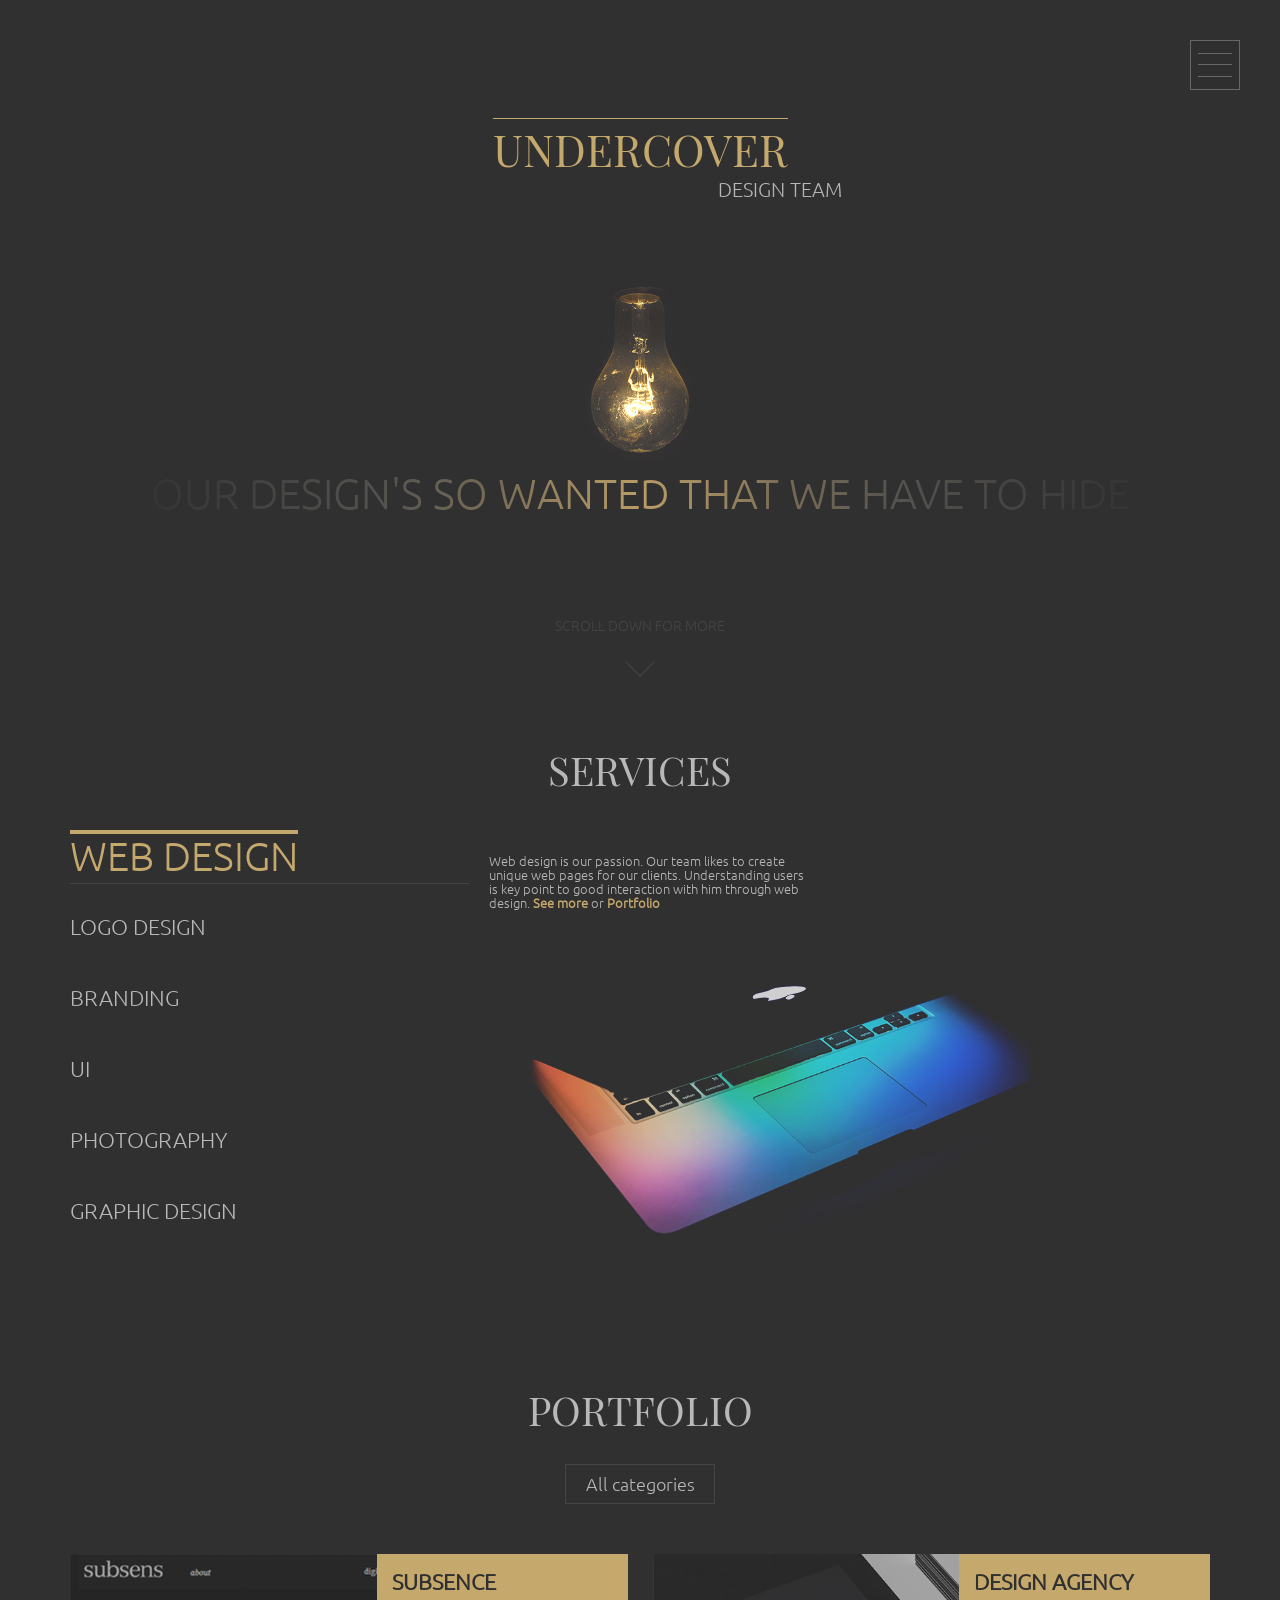
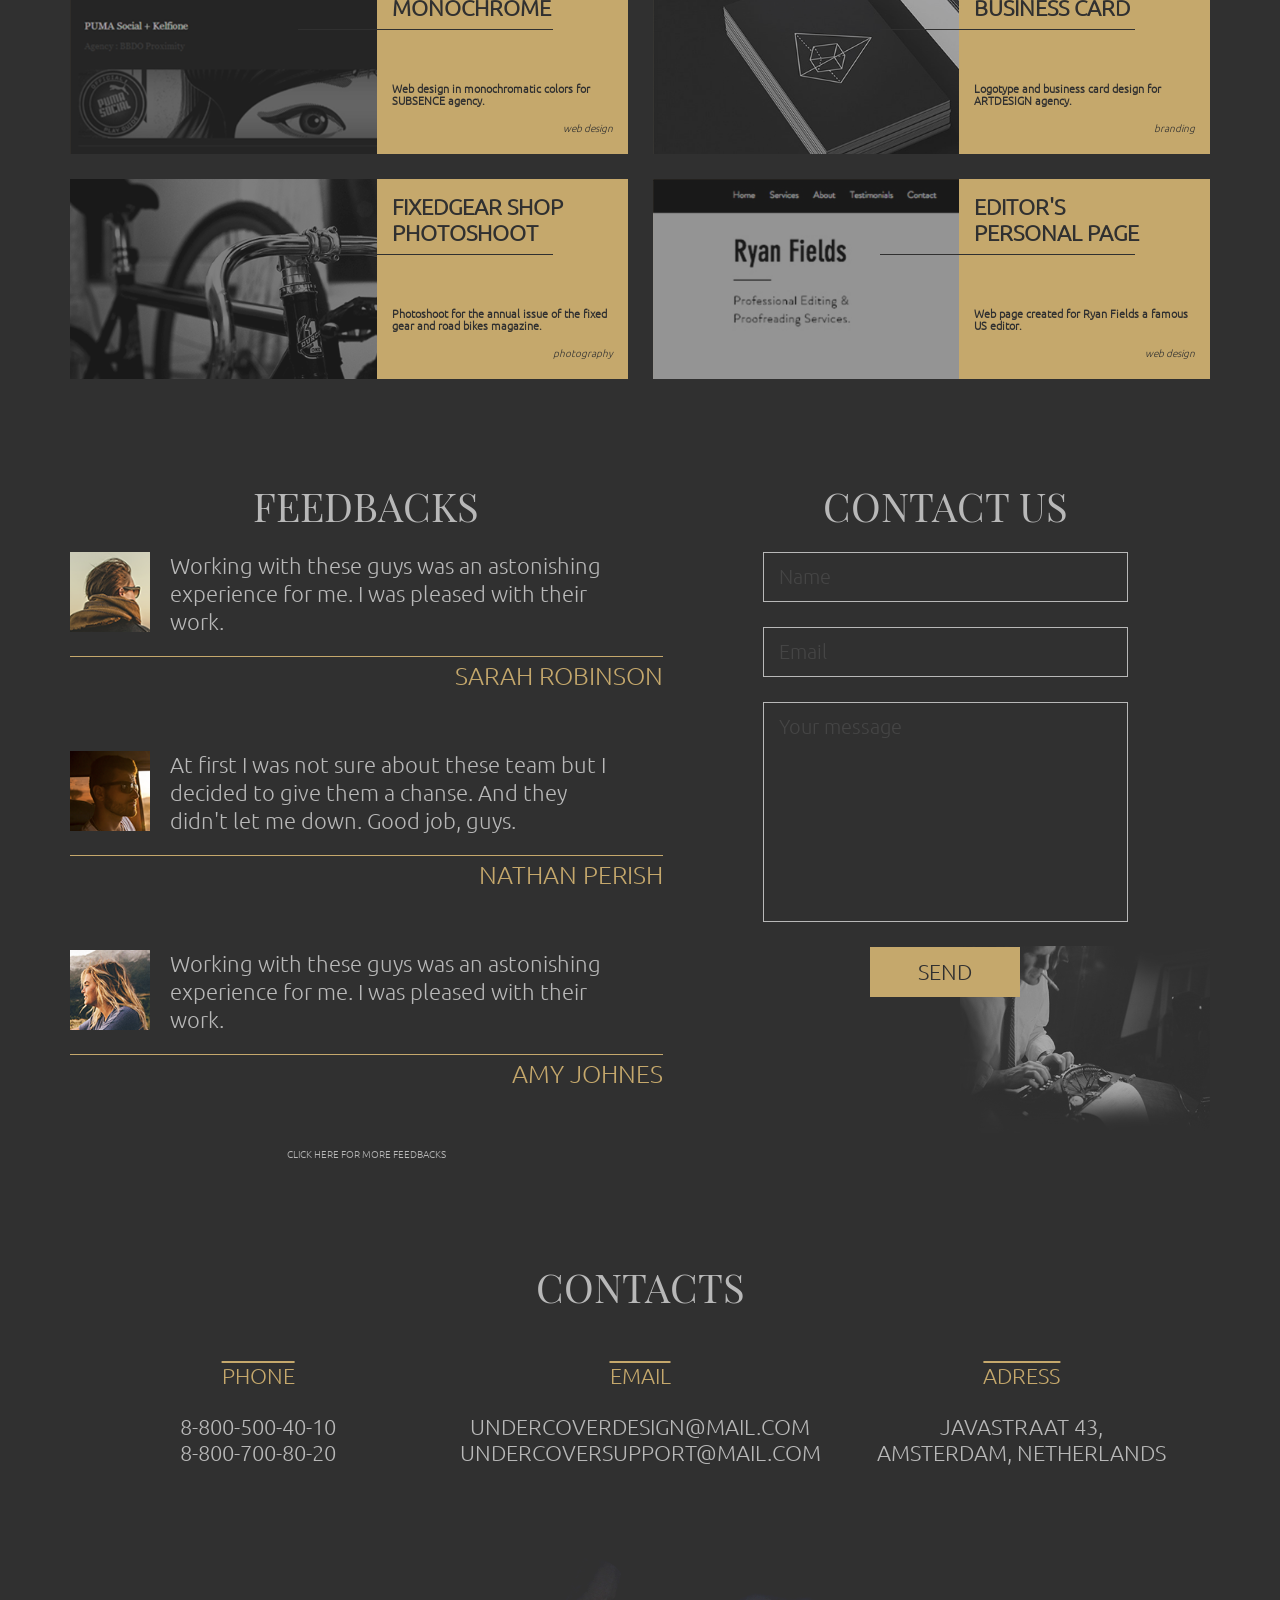
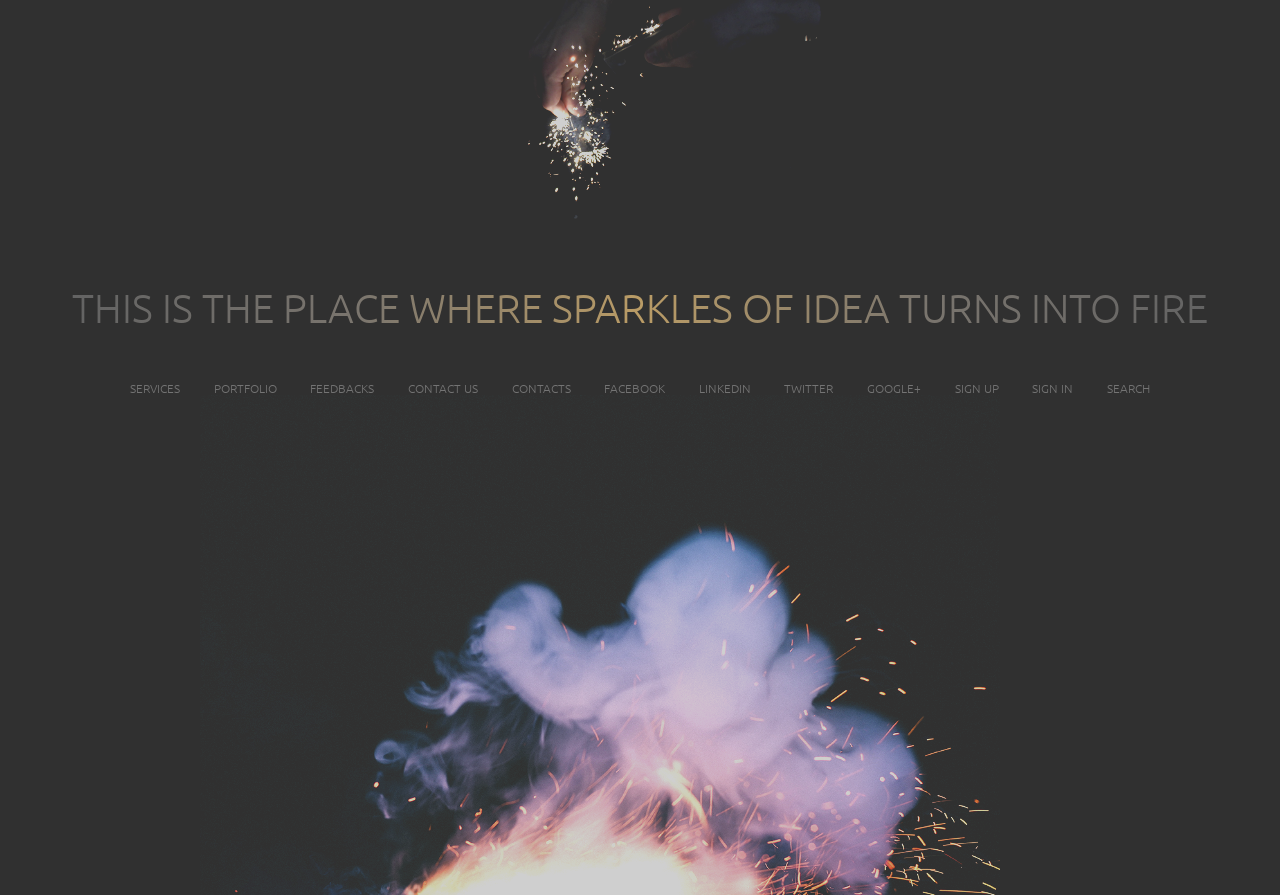
<file: index.html>
<!DOCTYPE html>
<html lang="en">
	<head>
		<meta charset="UTF-8">
		<meta name="viewport" content="width=device-width, initial-scale=1.0">
		<title>FILTERS</title>
		<link rel="stylesheet" href="css/style.css">
		<link rel="stylesheet" href="css/font.css">	
		<link rel="shortcut icon" href="img/icon.ico" type="image/x-icon">
	</head>
	<body id="top">
		<div class="container">
			<!-- NAV -->
			<div class="nav" id="nav">
				<hr>
				<hr>
				<hr>
			</div>
			<div class="menu" style="display: none;" id="menu">
				<a href="#top" class="link" data-value="#top">MAIN</a>
				<a href="#services" class="link" data-value="#services">SERVICES</a>
				<a href="#portfolio" class="link" data-value="#portfolio">PORTFOLIO</a>
				<a href="#feedbacks" class="link" data-value="#feedbacks">FEEDBACKS</a>
				<a href="#contact-us" class="link" data-value="#contact-us">CONTACT US</a>
				<a href="#contacts" class="link" data-value="#contacts">CONTACTS</a>
			</div>
			<!-- NAV end-->

			<!-- BANNER -->
			<div class="banner">
				<div class="banner__heading">
					<p class="banner__yellow">UNDERCOVER</p>
					<p class="banner__white">DESIGN TEAM</p>
				</div>
				<div class="banner__image"></div>
				<p class="banner__text">OUR DESIGN'S SO WANTED THAT WE HAVE TO HIDE</p>
				<div class="banner__scroll scroll">
					<p class="scroll__text">SCROLL DOWN FOR MORE</p>
					<img src="img/down-arrow.png" alt="" class="scroll__ico">
				</div>
			</div>
			<!-- BANNER end-->

			<!-- SERVICES -->
			<div class="services" id="services">
				<div class="services__heading">
					<p class="services__title">SERVICES</p>
				</div>
				<div class="services__content">
					<div class="services__left s-left">
						<div class="s-left__heading">
							<p class="s-left__title">WEB DESIGN</p>
						</div>
						<div class="s-left__list">
							<p class="s-left__item">LOGO DESIGN</p>
							<p class="s-left__item">BRANDING</p>
							<p class="s-left__item">UI</p>
							<p class="s-left__item">PHOTOGRAPHY</p>
							<p class="s-left__item">GRAPHIC DESIGN</p>
						</div>
					</div>
					<div class="services__right s-right">
						<p class="s-right__text">Web design is our passion. Our team likes to create<br>unique web pages for our clients. Understanding users<br>is key point to good interaction with him through web<br>design. <a href="" class="classic-link">See more</a> or <a href="" class="classic-link">Portfolio</a></p>
						<div class="s-right__img"></div>
					</div>
				</div>
			</div>
			<!-- SERVICES end-->

			<!-- PORTFOLIO -->
				<div class="portfolio" id="portfolio">
					<div class="portfolio__heading">
						<p class="portfolio__title">PORTFOLIO</p>
					</div>
					<div class="portfolio__choose choose">
						<p class="choose__text">All categories</p>
					</div>
					<div class="portfolio__content">
						<div class="portfolio__item">
							<div class="portfolio__image p_image1"></div>
							<div class="portfolio__line"></div>
							<div class="portfolio__info p_info">
								<p class="p_info__title">SUBSENCE<br>MONOCHROME</p>
								<p class="p_info__text">Web design in monochromatic colors for<br>SUBSENCE agency.</p>
								<em>
									<p class="p_info__angle">web design</p>
								</em>
							</div>
						</div>
						<div class="portfolio__item">
							<div class="portfolio__image p_image2"></div>
							<div class="portfolio__line"></div>
							<div class="portfolio__info p_info">
								<p class="p_info__title">DESIGN AGENCY<br>BUSINESS CARD</p>
								<p class="p_info__text">Logotype and business card design for<br>ARTDESIGN agency.</p>
								<em>
									<p class="p_info__angle">branding</p>
								</em>
							</div>
						</div>
						<div class="portfolio__item">
							<div class="portfolio__image p_image3"></div>
							<div class="portfolio__line"></div>
							<div class="portfolio__info p_info">
								<p class="p_info__title">FIXEDGEAR SHOP<br>PHOTOSHOOT</p>
								<p class="p_info__text">Photoshoot for the annual issue of the fixed<br>gear and road bikes magazine.</p>
								<em>
									<p class="p_info__angle">photography</p>
								</em>
							</div>
						</div>
						<div class="portfolio__item">
							<div class="portfolio__image p_image4"></div>
							<div class="portfolio__line"></div>
							<div class="portfolio__info p_info">
								<p class="p_info__title">EDITOR'S<br>PERSONAL PAGE</p>
								<p class="p_info__text">Web page created for Ryan Fields a famous<br>US editor.</p>
								<em>
									<p class="p_info__angle">web design</p>
								</em>
							</div>
						</div>
					</div>
				</div>
			<!-- PORTFOLIO end-->

			<!-- CONNECTION -->
				<div class="connection" id="connection">
					<div class="connection__feedbacks feedbacks" id="feedbacks">
						<p class="feedbacks__title">FEEDBACKS</p>
						<div class="feedback__quote">
							<div class="feedback__info">
								<div class="feedback__img f-img1"></div>
								<p class="feedback__text">Working with these guys was an astonishing<br>experience for me. I was pleased with their<br>work.</p>
								<p class="feedbacks__additional">Working with these guys was an astonishing experience for me. I was pleased with their work.</p>
							</div>
							<p class="feedback__author">SARAH ROBINSON</p>
						</div>
						<div class="feedback__quote">
							<div class="feedback__info">
								<div class="feedback__img f-img2"></div>
								<p class="feedback__text">At first I was not sure about these team but I<br>decided to give them a chanse. And they<br>didn't let me down. Good job, guys.</p>
								<p class="feedbacks__additional">At first I was not sure about these team but I decided to give them a chanse. And they didn't let me down. Good
								job, guys.</p>
							</div>
							<p class="feedback__author">NATHAN PERISH</p>
						</div>
						<div class="feedback__quote">
							<div class="feedback__info">
								<div class="feedback__img f-img3"></div>
								<p class="feedback__text">Working with these guys was an astonishing<br>experience for me. I was pleased with
									their<br>work.</p>
								<p class="feedbacks__additional">Working with these guys was an astonishing experience for me. I was pleased with
								their work.</p>
							</div>
							<p class="feedback__author">AMY JOHNES</p>
						</div>
						<a href="" class="feedbacks__link">CLICK HERE FOR MORE FEEDBACKS</a>
					</div>
					<div class="connection__contact-us contact-us" id="contact-us">
						<p class="contact-us__title">CONTACT US</p>
						<form id="form" class="form__body" action="sendmail.php">
							<input type="text" name="name" class="contact-us__item contact-us__input _req" placeholder="Name" maxlength="25">
							<input type="text" name="email" class="contact-us__item contact-us__input _req _email" placeholder="Email" maxlength="30">
							<textarea name="message" id="" class="contact-us__item contact-us__textarea" placeholder="Your message"></textarea>
							<button type="submit" class="contact-us__button">SEND</button>
						</form>
					</div>
					<div class="connection__image"></div>
				</div>
			<!-- CONNECTION end -->

			<!-- CONTACTS -->
				<div class="contacts" id="contacts">
					<p class="contacts__title">CONTACTS</p>
					<div class="contacts__content">
						<div class="contacts__wrap">
							<p class="contacts__name">PHONE</p>
							<pre class="contacts__text">8-800-500-40-10</pre>
							<pre class="contacts__text">8-800-700-80-20</pre>
						</div>
						<div class="contacts__wrap">
							<p class="contacts__name">EMAIL</p>
							<p class="contacts__text">UNDERCOVERDESIGN@MAIL.COM</p>
							<p class="contacts__text">UNDERCOVERSUPPORT@MAIL.COM</p>
						</div>
						<div class="contacts__wrap">
							<p class="contacts__name">ADRESS</p>
							<p class="contacts__text">JAVASTRAAT 43,</p>
							<p class="contacts__text">AMSTERDAM, NETHERLANDS</p>
						</div>
					</div>
					<div class="contacts__image"></div>
				</div>
			<!-- CONTACTS end -->

			<!-- FOOTER -->
				<div class="footer">
					<p class="footer__title">THIS IS THE PLACE WHERE SPARKLES OF IDEA TURNS INTO FIRE</p>
					<div class="footer__content">
						<a href="#services" class="link footer__link" data-value="#services">SERVICES</a>
						<a href="#portfolio" class="link footer__link" data-value="#portfolio">PORTFOLIO</a>
						<a href="#feedbacks" class="link footer__link" data-value="#feedbacks">FEEDBACKS</a>
						<a href="#contact-us" class="link footer__link" data-value="#contact-us">CONTACT US</a>
						<a href="#contacts" class="link footer__link" data-value="#contacts">CONTACTS</a>
						<a href="" class="footer__link">FACEBOOK</a>
						<a href="" class="footer__link">LINKEDIN</a>
						<a href="" class="footer__link">TWITTER</a>
						<a href="" class="footer__link">GOOGLE+</a>
						<a href="" class="footer__link">SIGN UP</a>
						<a href="" class="footer__link">SIGN IN</a>
						<a href="" class="footer__link">SEARCH</a>
					</div>
					<div class="footer__fire"></div>
				</div>
			<!-- FOOTER end -->
		</div>

		<script src="https://ajax.googleapis.com/ajax/libs/jquery/3.5.1/jquery.min.js"></script>
		<script src="main.js"></script>
		



	</body>
</html>
</file>
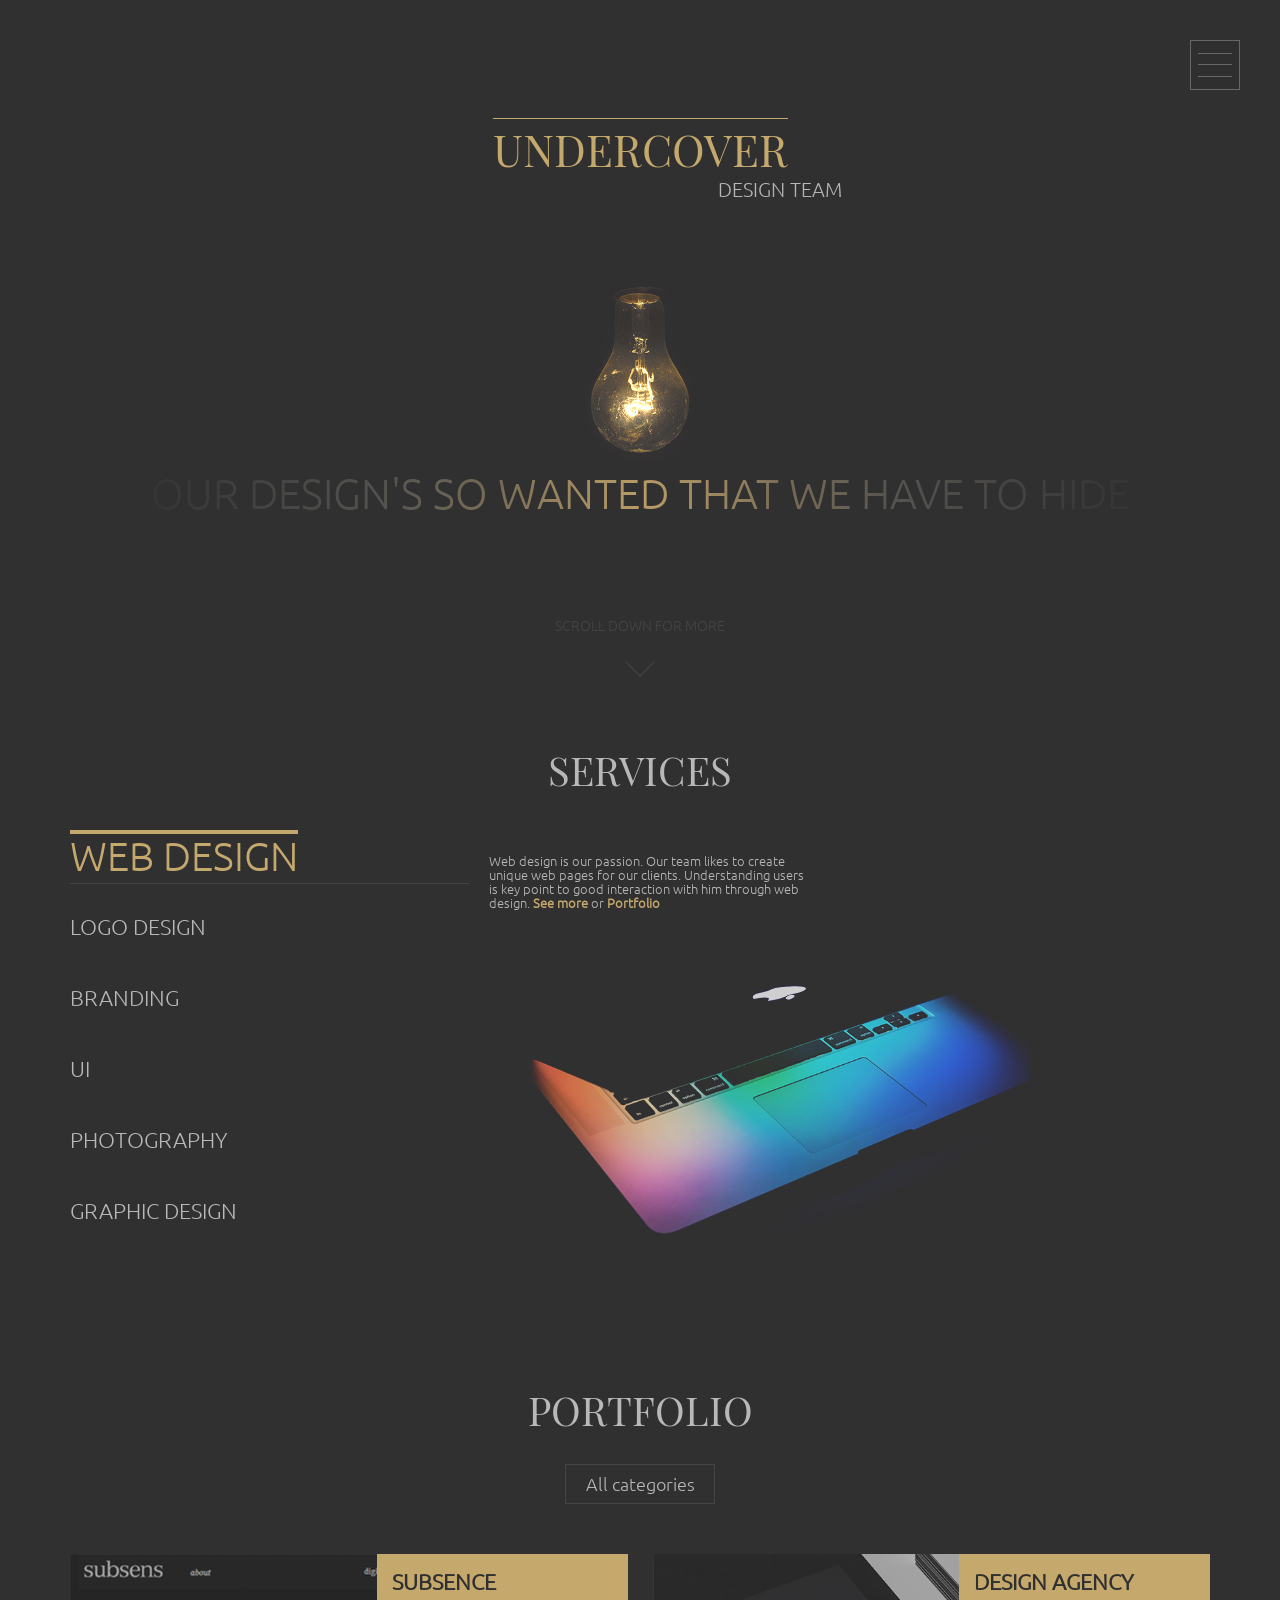
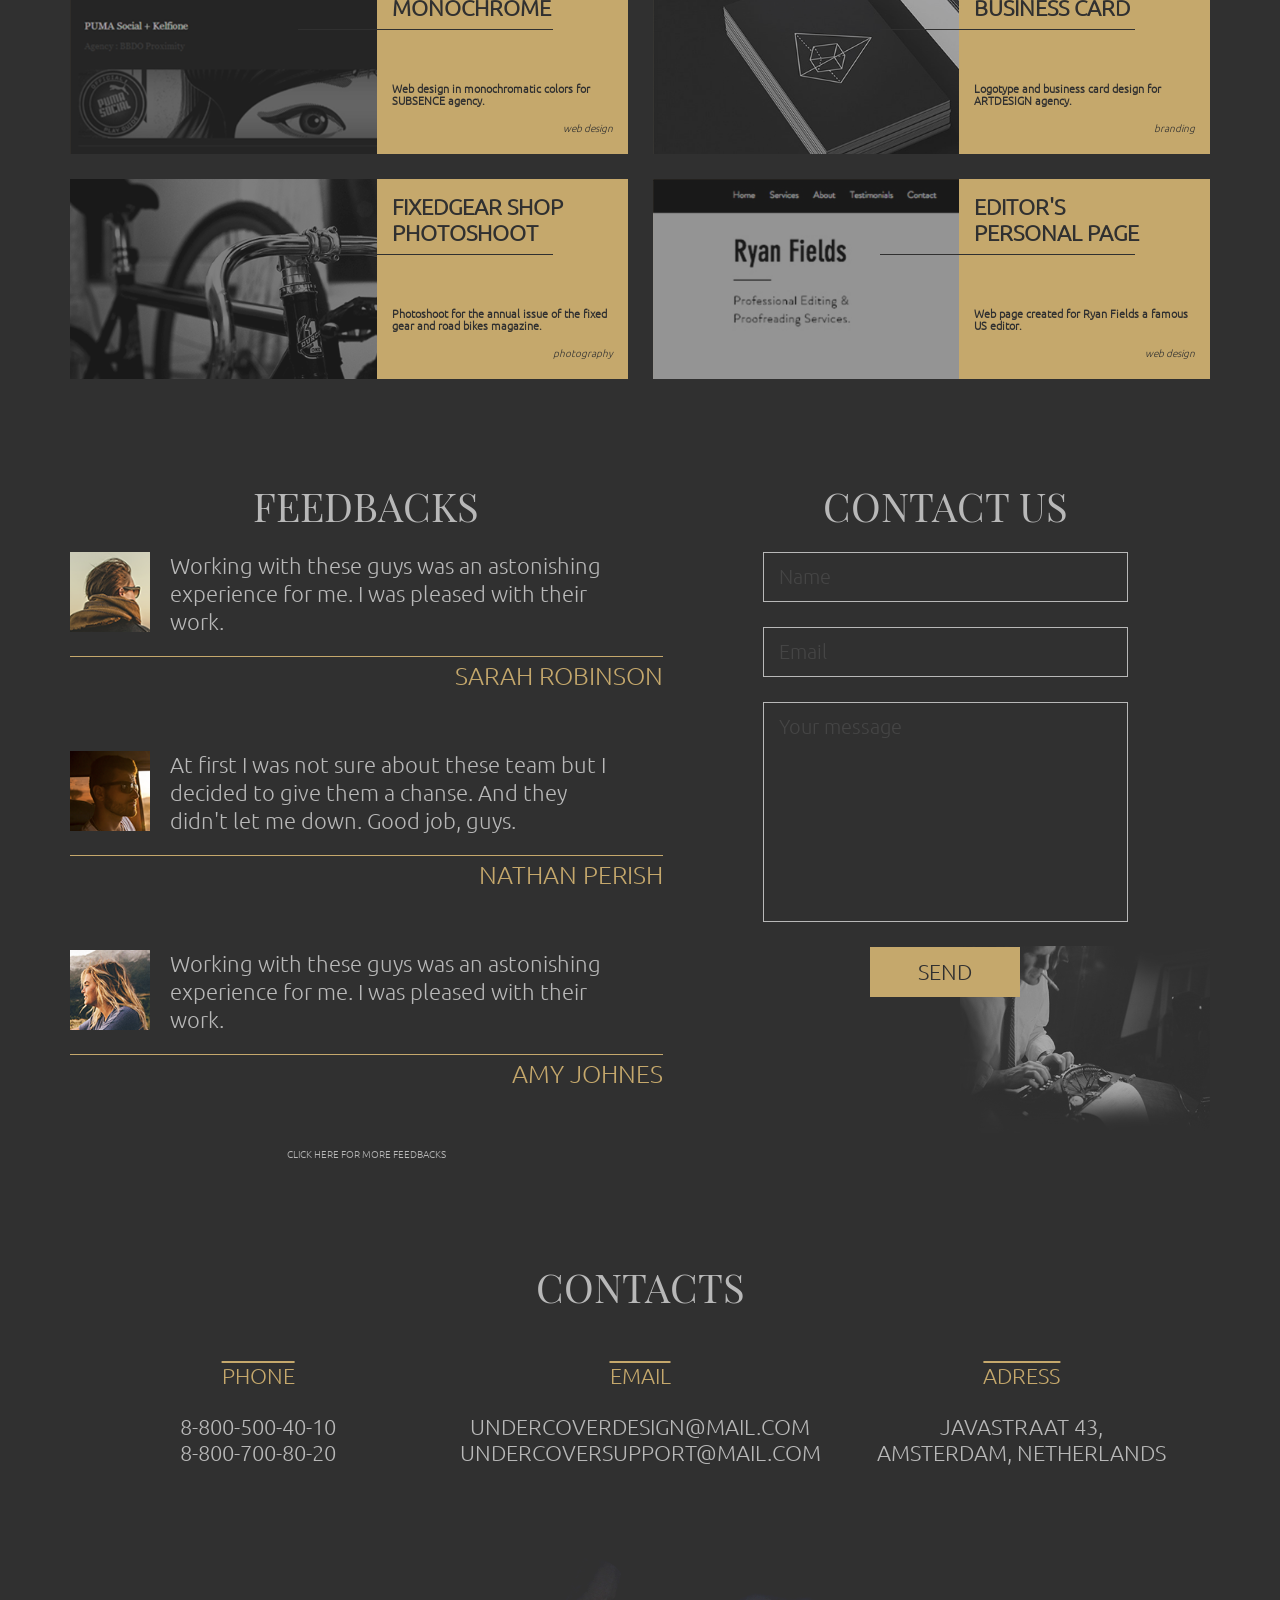
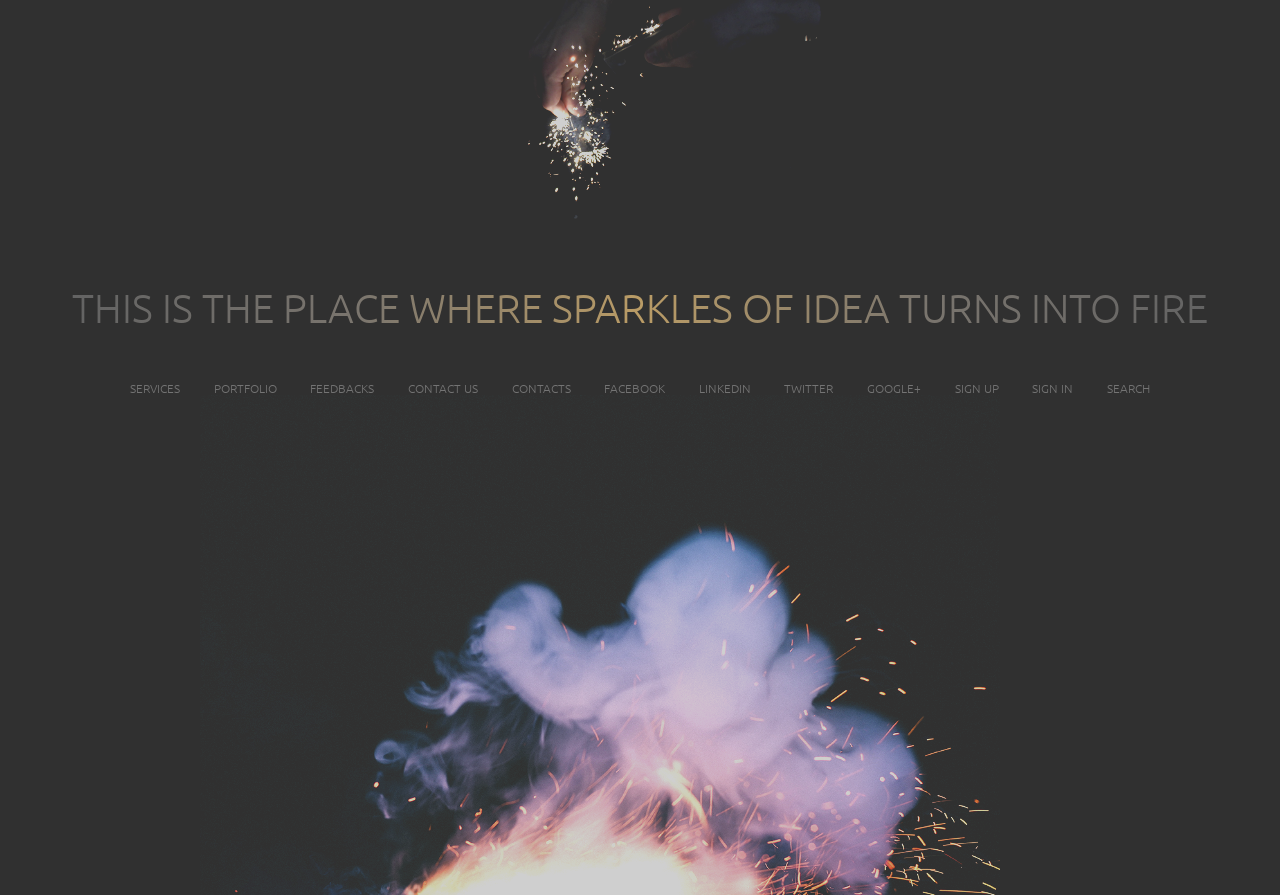
<file: filters/index.html>
<!DOCTYPE html>
<html lang="en">
	<head>
		<meta charset="UTF-8">
		<meta name="viewport" content="width=device-width, initial-scale=1.0">
		<title>FILTERS</title>
		<link rel="stylesheet" href="css/style.css">
		<link rel="stylesheet" href="css/font.css">	
		<link rel="shortcut icon" href="img/icon.ico" type="image/x-icon">
	</head>
	<body id="top">
		<div class="container">
			<!-- NAV -->
			<div class="nav" id="nav">
				<hr>
				<hr>
				<hr>
			</div>
			<div class="menu" style="display: none;" id="menu">
				<a href="https://jakasha-ctrl.github.io/design/#top">MAIN</a>
				<a href="https://jakasha-ctrl.github.io/design/#services">SERVICES</a>
				<a href="https://jakasha-ctrl.github.io/design/#portfolio">PORTFOLIO</a>
				<a href="https://jakasha-ctrl.github.io/design/#feedbacks">FEEDBACKS</a>
				<a href="https://jakasha-ctrl.github.io/design/#contact-us">CONTACT US</a>
				<a href="https://jakasha-ctrl.github.io/design/#contacts">CONTACTS</a>
			</div>
			<!-- NAV end-->

			<!-- BANNER -->
			<div class="banner">
				<div class="banner__heading">
					<p class="banner__yellow">UNDERCOVER</p>
					<p class="banner__white">DESIGN TEAM</p>
				</div>
				<div class="banner__image"></div>
				<p class="banner__text">OUR DESIGN'S SO WANTED THAT WE HAVE TO HIDE</p>
				<div class="banner__scroll scroll">
					<p class="scroll__text">SCROLL DOWN FOR MORE</p>
					<img src="img/down-arrow.png" alt="" class="scroll__ico">
				</div>
			</div>
			<!-- BANNER end-->

			<!-- SERVICES -->
			<div class="services" id="services">
				<div class="services__heading">
					<p class="services__title">SERVICES</p>
				</div>
				<div class="services__content">
					<div class="services__left s-left">
						<div class="s-left__heading">
							<p class="s-left__title">WEB DESIGN</p>
						</div>
						<div class="s-left__list">
							<p class="s-left__item">LOGO DESIGN</p>
							<p class="s-left__item">BRANDING</p>
							<p class="s-left__item">UI</p>
							<p class="s-left__item">PHOTOGRAPHY</p>
							<p class="s-left__item">GRAPHIC DESIGN</p>
						</div>
					</div>
					<div class="services__right s-right">
						<p class="s-right__text">Web design is our passion. Our team likes to create<br>unique web pages for our clients. Understanding users<br>is key point to good interaction with him through web<br>design. <a href="" class="classic-link">See more</a> or <a href="" class="classic-link">Portfolio</a></p>
						<div class="s-right__img"></div>
					</div>
				</div>
			</div>
			<!-- SERVICES end-->

			<!-- PORTFOLIO -->
				<div class="portfolio" id="portfolio">
					<div class="portfolio__heading">
						<p class="portfolio__title">PORTFOLIO</p>
					</div>
					<div class="portfolio__choose choose">
						<p class="choose__text">All categories</p>
					</div>
					<div class="portfolio__content">
						<div class="portfolio__item">
							<div class="portfolio__image p_image1"></div>
							<div class="portfolio__line"></div>
							<div class="portfolio__info p_info">
								<p class="p_info__title">SUBSENCE<br>MONOCHROME</p>
								<p class="p_info__text">Web design in monochromatic colors for<br>SUBSENCE agency.</p>
								<em>
									<p class="p_info__angle">web design</p>
								</em>
							</div>
						</div>
						<div class="portfolio__item">
							<div class="portfolio__image p_image2"></div>
							<div class="portfolio__line"></div>
							<div class="portfolio__info p_info">
								<p class="p_info__title">DESIGN AGENCY<br>BUSINESS CARD</p>
								<p class="p_info__text">Logotype and business card design for<br>ARTDESIGN agency.</p>
								<em>
									<p class="p_info__angle">branding</p>
								</em>
							</div>
						</div>
						<div class="portfolio__item">
							<div class="portfolio__image p_image3"></div>
							<div class="portfolio__line"></div>
							<div class="portfolio__info p_info">
								<p class="p_info__title">FIXEDGEAR SHOP<br>PHOTOSHOOT</p>
								<p class="p_info__text">Photoshoot for the annual issue of the fixed<br>gear and road bikes magazine.</p>
								<em>
									<p class="p_info__angle">photography</p>
								</em>
							</div>
						</div>
						<div class="portfolio__item">
							<div class="portfolio__image p_image4"></div>
							<div class="portfolio__line"></div>
							<div class="portfolio__info p_info">
								<p class="p_info__title">EDITOR'S<br>PERSONAL PAGE</p>
								<p class="p_info__text">Web page created for Ryan Fields a famous<br>US editor.</p>
								<em>
									<p class="p_info__angle">web design</p>
								</em>
							</div>
						</div>
					</div>
				</div>
			<!-- PORTFOLIO end-->

			<!-- CONNECTION -->
				<div class="connection" id="connection">
					<div class="connection__feedbacks feedbacks" id="feedbacks">
						<p class="feedbacks__title">FEEDBACKS</p>
						<div class="feedback__quote">
							<div class="feedback__info">
								<div class="feedback__img f-img1"></div>
								<p class="feedback__text">Working with these guys was an astonishing<br>experience for me. I was pleased with their<br>work.</p>
								<p class="feedbacks__additional">Working with these guys was an astonishing experience for me. I was pleased with their work.</p>
							</div>
							<p class="feedback__author">SARAH ROBINSON</p>
						</div>
						<div class="feedback__quote">
							<div class="feedback__info">
								<div class="feedback__img f-img2"></div>
								<p class="feedback__text">At first I was not sure about these team but I<br>decided to give them a chanse. And they<br>didn't let me down. Good job, guys.</p>
								<p class="feedbacks__additional">At first I was not sure about these team but I decided to give them a chanse. And they didn't let me down. Good
								job, guys.</p>
							</div>
							<p class="feedback__author">NATHAN PERISH</p>
						</div>
						<div class="feedback__quote">
							<div class="feedback__info">
								<div class="feedback__img f-img3"></div>
								<p class="feedback__text">Working with these guys was an astonishing<br>experience for me. I was pleased with
									their<br>work.</p>
								<p class="feedbacks__additional">Working with these guys was an astonishing experience for me. I was pleased with
								their work.</p>
							</div>
							<p class="feedback__author">AMY JOHNES</p>
						</div>
						<a href="" class="feedbacks__link">CLICK HERE FOR MORE FEEDBACKS</a>
					</div>
					<div class="connection__contact-us contact-us" id="contact-us">
						<p class="contact-us__title">CONTACT US</p>
						<input type="text" class="contact-us__item contact-us__input" placeholder="Name" maxlength="25" required>
						<input type="text" class="contact-us__item contact-us__input" placeholder="Email" maxlength="25" required>
						<textarea name="" id="" cols="30" rows="10" class="contact-us__item contact-us__textarea" placeholder="Your message" required></textarea>
						<button class="contact-us__button"\>SEND</button>
					</div>
					<div class="connection__image"></div>
				</div>
			<!-- CONNECTION end -->

			<!-- CONTACTS -->
				<div class="contacts" id="contacts">
					<p class="contacts__title">CONTACTS</p>
					<div class="contacts__content">
						<div class="contacts__wrap">
							<p class="contacts__name">PHONE</p>
							<p class="contacts__text">8-800-500-40-10</p>
							<p class="contacts__text">8-800-700-80-20</p>
						</div>
						<div class="contacts__wrap">
							<p class="contacts__name">EMAIL</p>
							<p class="contacts__text">UNDERCOVERDESIGN@MAIL.COM</p>
							<p class="contacts__text">UNDERCOVERSUPPORT@MAIL.COM</p>
						</div>
						<div class="contacts__wrap">
							<p class="contacts__name">ADRESS</p>
							<p class="contacts__text">JAVASTRAAT 43,</p>
							<p class="contacts__text">AMSTERDAM, NETHERLANDS</p>
						</div>
					</div>
					<div class="contacts__image"></div>
				</div>
			<!-- CONTACTS end -->

			<!-- FOOTER -->
				<div class="footer">
					<p class="footer__title">THIS IS THE PLACE WHERE SPARKLES OF IDEA TURNS INTO FIRE</p>
					<div class="footer__content">
						<a href="https://jakasha-ctrl.github.io/design/#services" class="footer__link">SERVICES</a>
						<a href="https://jakasha-ctrl.github.io/design/#portfolio" class="footer__link">PORTFOLIO</a>
						<a href="https://jakasha-ctrl.github.io/design/#feedbacks" class="footer__link">FEEDBACKS</a>
						<a href="https://jakasha-ctrl.github.io/design/#contact-us" class="footer__link">CONTACT US</a>
						<a href="https://jakasha-ctrl.github.io/design/#contacts" class="footer__link">CONTACTS</a>
						<a href="" class="footer__link">FACEBOOK</a>
						<a href="" class="footer__link">LINKEDIN</a>
						<a href="" class="footer__link">TWITTER</a>
						<a href="" class="footer__link">GOOGLE+</a>
						<a href="" class="footer__link">SIGN UP</a>
						<a href="" class="footer__link">SIGN IN</a>
						<a href="" class="footer__link">SEARCH</a>
					</div>
					<div class="footer__fire"></div>
				</div>
			<!-- FOOTER end -->
		</div>


		<script src="scripts/main.js"></script>



	</body>
</html>
</file>
<file: css/style.css>
* {
	margin: 0;
	padding: 0;
	box-sizing: border-box;
	font-family: 'Ubuntu', sans-serif;
}

/* font-family: 'Playfair Display', sans-serif; */

/* 
----COLOURS----
yellow: rgb(197, 168, 108) (hover: rgb(155, 129, 73))
white: rgb(184, 184, 184)
grey: #454545
*/

body {
	background-color: #303030;
}

.container {
	width: 1140px;
	height: 100%;
	position: relative;
	margin: 0 auto;
}


/*----CLASSIC LINK----*/
.classic-link {
	color:rgb(197, 168, 108);
	text-decoration: none;
	font-weight: bold;
	transition: 0.2s;
}
.classic-link:hover {
	color: rgb(155, 129, 73);
}

/*NAV START*/

.nav {
	width: 50px;
	height: 50px;
	border: 1px solid grey;
	position: fixed;
	right: 40px;
	top: 40px;
	display: flex;
	flex-direction: column;
	justify-content: space-around;
	align-items: center;
	padding: 7px;
	opacity: 0.7;
	transition: 0.3s;
	background-color: #303030;
	z-index: 10000;
}
.nav:hover {
	background-color: #424242;
}
hr {
	height: 1px;
	width: 100%;
	background-color: grey;
	border: 0;
}

.menu {
	width: 25%;
	height: 100vh;
	background-color: #303030;
	border-left: 1px solid grey;
	position: fixed;
	right: 0;
	top: 0;
	z-index: 50;
	flex-direction: column;
	align-items: center;
	padding-top: 150px;
}
.menu a {
	color: grey;
	font-size: 26px;
	text-decoration: none;
	margin-bottom: 25px;
	transition: 0.2s;
}
.menu a:hover {
	color: rgb(184, 184, 184);
}

/*NAV END*/

/*BANNER START*/

.banner	{
	width: 100%;
	height: 100%;
	margin-top: 100px;
	display: flex;
	flex-direction: column;
	align-items: center;
	position: relative;
	padding-bottom: 50px;
}
.banner__heading {
	width: 100%;
	height: 120px;
	display: flex;
	flex-direction: column;
	justify-content: center;
	align-items: center;
}
.banner__yellow {
	font-size: 44px;
	color: rgb(197, 168, 108);
	border-top: 1px solid rgb(197, 168, 108);
	font-family: 'Playfair Display', sans-serif;
}
.banner__white {
	font-size: 20px;
	color: rgb(184, 184, 184);
	margin-left: 280px;
}

.banner__image {
	width: 400px;
	height: 400px;
	position: absolute;
	top: 90px;
	background-image: url(../img/lampp_header.png);
	background-size: cover;
	background-position: center;
	background-repeat: no-repeat;
	filter: contrast(75%) brightness(150%);
}

.banner__text {
	font-size: 42px;
	color: rgb(52,52,52);
	background: linear-gradient(90deg, rgba(52,52,52,1) 0%, rgba(87,85,81,1) 25%, rgba(186,156,102,1) 50%, rgba(87,85,81,1) 75%, rgba(52,52,52,1) 100%);
	-webkit-background-clip: text;
  -webkit-text-fill-color: transparent;
	margin-top: 250px;
}

.banner__scroll {
	display: flex;
	flex-direction: column;
	justify-content: center;
	align-items: center;
	margin-top: 100px;
}
.scroll__text {
	font-size: 14px;
	color: #454545;
}
.scroll__ico {
	width: 30px;
	animation: bounce 1600ms infinite cubic-bezier(0.445, 0.05, 0.55, 0.95);
	cursor: pointer;
	margin-top: 20px;
}
@keyframes bounce {
50% {
    transform: translateY(-15px);
  }
}

/*BANNER END*/

/*SERVICES START*/

.services {
	width: 100%;
	height: 100%;
	display: flex;
	flex-direction: column;
	position: relative;
	padding-bottom: 50px;
}
.services__heading {
	width: 100%;
	height: 70px;
	display: flex;
	justify-content: center;
	align-items: center;
}
.services__title {
	font-size: 40px;
	color: rgb(184, 184, 184);
	font-family: 'Playfair Display', sans-serif;
}
.services__content {
	width: 100%;
	height: 500px;
	display: flex;
	margin-top: 30px;
}
.services__left {
	width: 35%;
	height: 100%;
	display: flex;
	flex-direction: column;
}
.s-left__heading {
	width: 100%;
	height: 50px;
	border-bottom: 1px solid #454545;
}
.s-left__title {
	font-size: 40px;
	color:rgb(197, 168, 108);
	text-decoration: overline;
}
.s-left__list {
	width: 100%;
	height: 370px;
	display: flex;
	flex-direction: column;
	justify-content: space-between;
	padding-top: 30px;
	padding-bottom: 30px;
}
.s-left__item {
	color: rgb(184, 184, 184);
	font-size: 22px;
}
.services__right {
	width: 65%;
	height: 100%;
}
.s-right__text {
	font-size: 13px;
	color: rgb(184, 184, 184);
	margin-left: 20px;
	margin-top: 20px;
}
.s-right__img {
	position: absolute;
	width: 500px;
	height: 500px;
	top: 100px;
	left: calc(35% + 60px);
	z-index: -100;
	background-image: url(../img/web_design_illustration.png);
	background-repeat: no-repeat;
	background-size: cover;
	background-position: center;
	filter: contrast(130%) brightness(110%) invert(19%);
}

/* SERVICES END */

/* PORTFOLIO START */

.portfolio {
	width: 100%;
	height: 100%;
	display: flex;
	flex-direction: column;
	align-items: center;
	padding-bottom: 100px;
}
.portfolio__heading {
	width: 100%;
	height: 50px;
	display: flex;
	justify-content: center;
	align-items: center;
}
.portfolio__title {
	color: rgb(184, 184, 184);
	font-size: 40px;
	font-family: 'Playfair Display', sans-serif;
}
.portfolio__choose {
	width: 150px;
	height: 40px;
	border: 1px solid #454545;
	margin-top: 30px;
	padding: 5px;
	display: flex;
	justify-content: center;
	align-items: center;
	transition: 0.3s;
}
.portfolio__choose:hover {
	background-color: #424242;
}
.choose__text {
	color: rgb(184, 184, 184);
	font-size: 18px;
	cursor: default;
}
.portfolio__content {
	width: 100%;
	height: 100%;
	margin-top: 50px;
	display: grid;
	grid-template-columns: repeat(2, 1fr);
	grid-template-rows: repeat(2, 200px);
	grid-gap: 25px;
}
.portfolio__item {
	background-color: rgb(197, 168, 108);
	display: flex;
	justify-content: start;
	align-items: center;
	position: relative;
}
.portfolio__image {
	width: 55%;
	height: 100%;
}
.p_image1 {
	background-image: url(../img/item1.png);
	background-position: start;
	background-repeat: no-repeat;
	background-size: 190%;
	filter: brightness(75%) contrast(80%);
}
.p_image2 {
	background-image: url(../img/item3.png);
	background-position: 0% 55%;
	background-repeat: no-repeat;
	background-size: 180%;
	filter: brightness(75%) contrast(80%);
}
.p_image3 {
	background-image: url(../img/item2.png);
	background-position: 2% 70%;
	background-size: 190%;
	background-repeat: no-repeat;
	filter: brightness(50%) contrast(80%);
}
.p_image4 {
	background-image: url(../img/item4.png);
	background-position: start;
	background-size: 200%;
	background-repeat: no-repeat;
	filter: brightness(60%) contrast(80%);
}
.portfolio__line {
	width: 255px;
	height: 1px;
	background-color: #303030;
	position: absolute;
	top: 75px;
	right: 75px;
	z-index: 100;
}
.portfolio__info {
	width: 45%;
	height: 100%;
	padding: 15px;
	position: relative;
}
.p_info__title {
	color: #303030;
	font-size: 22px;
	font-weight: bold;
}
.p_info__text {
	color: #303030;
	font-size: 11px;
	font-weight: bold;
	margin-top: 62px;
}
.p_info__angle {
	color: #303030;
	font-size: 10px;
	position: absolute;
	bottom: 20px;
	right: 15px;
}

/* PORTFOLIO END */

/* CONNECTION */

.connection {
	width: 100%;
	height: 100%;
	display: flex;
	position: relative;
}
.connection__feedbacks {
	width: 52%;
	height: 100%;
	margin-right: 100px;
	display: flex;
	flex-direction: column;
	align-items: center;
}
.feedbacks__title {
	color: rgb(184, 184, 184);
	font-size: 40px;
	font-family: 'Playfair Display', sans-serif;
	margin-bottom: 20px;
}
.feedback__quote {
	width: 100%;
	height: 100%;
	margin-bottom: 60px;
	display: flex;
	flex-direction: column;
	align-items: flex-end;
}
.feedback__info {
	width: 100%;
	height: 100%;
	display: flex;
	padding-bottom: 20px;
	border-bottom: 1px solid rgb(197, 168, 108);
}
.feedback__img {
	width: 80px;
	height: 80px;
}
.f-img1 {
	background-image: url(../img/feedback_1.png);
	background-size: 350%;
	background-repeat: no-repeat;
	background-position: 52% 37%;
}
.f-img2 {
	background-image: url(../img/feedback_2.png);
	background-size: 250%;
	background-repeat: no-repeat;
	background-position: 10% 20%;
}
.f-img3 {
	background-image: url(../img/feedback_3.png);
	background-size: 600%;
	background-repeat: no-repeat;
	background-position: 73% 23%;
}
.feedback__text {
	color: rgb(184, 184, 184);
	font-size: 22px;
	line-height: 28px;
	margin-left: 20px;
}
.feedbacks__additional {
	color: rgb(184, 184, 184);
	font-size: 22px;
	line-height: 28px;
	margin-left: 20px;
	display: none;
}
.feedback__author {
	color: rgb(197, 168, 108);
	font-size: 25px;
	margin-top: 5px;
}


.connection__contact-us {
	width: 32%;
	height: 100%;
	display: flex;
	flex-direction: column;
	align-items: center;
}
.contact-us__title {
	color: rgb(184, 184, 184);
	font-size: 40px;
	font-family: 'Playfair Display', sans-serif;
	margin-bottom: 20px;
}
.contact-us__item {
	width: 100%;
	margin-bottom: 25px;
	background-color: #303030;
	border: 1px solid rgb(184, 184, 184);
	border-radius: 0;
	color: rgb(184, 184, 184);
	padding: 12px;
	padding-left: 15px;
	font-size: 20px;
}
.contact-us__item::placeholder {
	color: #454545;
}
.contact-us__item:focus {
	border-radius: 0;
	border: 1px solid white;
}
.contact-us__input {
	height: 50px;
}
.contact-us__textarea {
	height: 220px;
	resize: none;
}
.contact-us__button {
	width: 150px;
	height: 50px;
	background-color: rgb(197, 168, 108);
	transition: 0.2s;
	border: 0;
	font-size: 22px;
	color: #303030;
}
.contact-us__button:hover {
	background-color: rgb(158, 131, 76);
}

.connection__image {
	width: 250px;
	height: 240px;
	position: absolute;
	background-image: url(../img/mensthoughts1-760x570.png);
	background-size: 100%;
	background-repeat: no-repeat;
	background-position: center;
	z-index: -100;
	right: 0;
	bottom: 0;
	filter: contrast(70%) brightness(80%);
}

.feedbacks__link {
	color: rgb(184, 184, 184);
	text-decoration: none;
	font-size: 10px;
	transition: 0.2s;
}
.feedbacks__link:hover {
	color: #646464;
}

.form__body {
	width: 100%;
	display: flex;
	flex-direction: column;
	align-items: center;
	position: relative;
}
.form__body::after {
	content: '';
	position: absolute;
	top: 0;
	left: 0;
	width: 100%;
	height: 100%;
	background: rgba(51, 51, 51, 0.945) url(../img/loading-gif-png-5.gif) center / 70px no-repeat;
	opacity: 0;
	visibility: hidden;
	transition: 0.5s ease;
}


form * {
	outline: none;
}

.form__body._sending::after  {
	opacity: 1;
	visibility: visible;
}

._error {
	border: 1px solid red;
	box-shadow: 0px 0px 10px rgba(194, 52, 52, 0.5);
}
 
/* CONNECTION end */

/* CONTACTS */

.contacts {
	width: 100%;
	height: 100%;
	margin-top: 100px;
	display: flex;
	flex-direction: column;
	align-items: center;
}
.contacts__title {
	color: rgb(184, 184, 184);
	font-size: 40px;
	font-family: 'Playfair Display', sans-serif;
	margin-bottom: 50px;
}
.contacts__content {
	width: 100%;
	height: 100%;
	display: flex;
	align-items: center;
	justify-content: space-between;
}
.contacts__wrap {
	width: 33%;
	height: 100%;
	display: flex;
	flex-direction: column;
	align-items: center;
}
.contacts__name {
	color: rgb(197, 168, 108);
	font-size: 22px;
	text-decoration: overline;
	margin-bottom: 25px;
}
.contacts__text {
	color: rgb(184, 184, 184);
	font-size: 22px;
	text-decoration: none !important;
}
.contacts__image {
	width: 400px;
	height: 300px;
	margin-top: 70px;
	background-image: url(../img/spark.png);
	background-position: 50% 60%;
	background-size: 300%;
	background-repeat: no-repeat;
	filter: contrast(130%) brightness(110%) invert(19%);
}

/* CONTACTS end */

/* FOOTER */

.footer {
	width: 100%;
	height: 100%;
	margin-top: 50px;
	display: flex;
	flex-direction: column;
	align-items: center;
}
.footer__title {
	font-size: 40px;
	color: rgb(99,99,99);
	background: linear-gradient(90deg, rgba(99,99,99,1) 0%, rgba(122,117,110,1) 25%, rgba(186,156,102,1) 50%, rgba(122,117,110,1) 75%, rgba(99,99,99,1) 100%);
	-webkit-background-clip: text;
  -webkit-text-fill-color: transparent;
}
.footer__content {
	width: 100%;
	height: 100%;
	margin-top: 50px;
	display: flex;
	align-items: center;
	justify-content: space-between;
	padding-left: 60px;
	padding-right: 60px;
}
.footer__link {
	color: #747474;
	font-size: 12px;
	text-decoration: none;
	transition: 0.2s;
}
.footer__link:hover {
	color: rgb(184, 184, 184);
}
.footer__fire {
	width: 800px;
	height: 500px;
	background-image: url(../img/footer-fire.png);
	background-repeat: no-repeat;
	background-position: center;
	background-size: cover;
	margin-right: 80px;
	filter: contrast(130%) brightness(110%) invert(19%);
}

/* FOOTER end */





/*----MEDIA QUERRIES----*/
/*----MEDIA QUERRIES----*/
/*----MEDIA QUERRIES----*/


@media screen and (max-width: 1160px) and (min-width: 980px) {
	.container {
		width: 100%;
		padding-left: 20px;
		padding-right: 20px;
	}
	.menu a {
		font-size: 22px;
	}
	.banner__text {
		text-align: center;
	}
	.p_info__title {
		font-size: 20px;
	}
	.p_info__text {
		margin-top: 50px;
		font-size: 10px;
	}
	.feedback__text {
		font-size: 18px;
	}
	.contacts__text {
		font-size: 18px;
	}
	.footer__title {
		text-align: center;
	}
}

@media screen and (max-width: 979px) and (min-width: 768px) {
	.container {
		width: 100%;
		padding-left: 20px;
		padding-right: 20px;
	}
	.menu a {
		font-size: 22px;
	}
	.banner__text {
		text-align: center;
	}
	.services {
		padding-left: 40px;
	}
	.s-right__img {
		width: 350px;
		height: 350px;
		top: 210px;
	}
	.portfolio__content {
		display: grid;
		grid-template-columns: 500px;
		grid-template-rows: repeat(4, 200px);
		justify-content: center;
	}
	.p_info__title {
		font-size: 20px;
	}
	.p_info__text {
		margin-top: 50px;
		font-size: 10px;
	}
	.connection {
		display: flex;
		flex-direction: column;
		align-items: center;
		justify-content: center;
	}
	.connection__feedbacks {
		width: 80%;
		margin: 0;
	}
	.connection__contact-us {
		width: 60%;
		margin-top: 100px;
		padding-bottom: 150px;
	}
	.feedback__img {
		width: 80px;
		height: 80px;
	}
	.feedback__text {
		display: none;
	}
	.feedbacks__additional {
		padding: 0;
		font-size: 22px;
		display: block;
		padding-right: 50px;
	}
	.contacts__text {
		font-size: 16px;
	}
	.footer__title {
		text-align: center;
	}
	.footer__content {
		justify-content: center;
		flex-wrap: wrap;
	}
	.footer__link {
		font-size: 12px;
		margin: 10px;
	}
	.footer__fire {
		width: 560px;
		height: 340px;
	}
}

@media screen and (max-width: 767px) and (min-width: 520px) {
	.container {
		width: 100%;
		padding-left: 20px;
		padding-right: 20px;
	}
	.menu {
		width: 50%;
	}
	.menu a {
		font-size: 22px;
	}
	.banner__text {
		font-size: 32px;
		text-align: center;
	}
	.services__content {
		height: 100%;
		display: flex;
		flex-direction: column;
		align-items: center;
		justify-content: center;
		padding-top: 50px;
		padding-bottom: 250px;
	}
	.s-left__title {
		font-size: 28px;
		text-align: center;
	}
	.s-left__item {
		font-size: 20px;
		text-align: center;
	}
	.s-right__img {
		width: 350px;
		height: 350px;
		left: 100px;
		top: 560px;
	}
	.s-right__text {
		font-size: 12px;
	}
	.portfolio__content {
		display: grid;
		grid-template-columns: 500px;
		grid-template-rows: repeat(4, 200px);
		justify-content: center;
	}
	.p_info__title {
		font-size: 20px;
	}
	.p_info__text {
		margin-top: 50px;
		font-size: 10px;
	}
	.connection {
		display: flex;
		flex-direction: column;
		align-items: center;
		justify-content: center;
	}
	.connection__feedbacks {
		width: 80%;
		margin: 0;
	}
	.connection__contact-us {
		width: 70%;
		margin-top: 100px;
		padding-bottom: 150px;
	}
	.feedback__text {
		display: none;
	}
	.feedback__img {
		width: 80px;
		height: 80px;
	}
	.feedbacks__additional {
		padding: 0;
		font-size: 18px;
		display: block;
	}
	.contacts__content {
		display: flex;
		flex-direction: column;
		align-items: center;
		justify-content: center;
	}
	.contacts__wrap {
		margin-top: 35px;
		width: 60%;
	}
	.contacts__text {
		font-size: 16px;
		text-align: center;
	}
	.footer__title {
		font-size: 28px;
		text-align: center;
	}
	.footer__content {
		justify-content: center;
		flex-wrap: wrap;
	}
	.footer__link {
		font-size: 12px;
		margin: 10px;
	}
	.footer__fire {
		width: 540px;
		height: 340px;
	}
}

@media screen and (max-width: 519px) and (min-width: 400px) {
	.container {
		width: 100%;
		padding-left: 20px;
		padding-right: 20px;
	}
	.menu {
		width: 60%;
	}
	.menu a {
		font-size: 18px;
	}
	.banner__text {
		font-size: 30px;
		text-align: center;
	}
	.banner__yellow {
		font-size: 36px;
	}
	.banner__white {
		margin-left: 160px;
	}
	.services__content {
		height: 100%;
		display: flex;
		flex-direction: column;
		align-items: center;
		justify-content: center;
		padding-top: 50px;
		padding-bottom: 250px;
	}
	.s-left__title {
		font-size: 22px;
		text-align: center;
	}
	.s-left__list {
		height: 250px;
	} 
	.s-left__item {
		font-size: 16px;
		text-align: center;
	}
	.s-right__img {
		width: 350px;
		height: 350px;
		left: 30px;
		top: 450px;
	}
	.s-right__text {
		font-size: 9px;
	}
	.portfolio__content {
		display: grid;
		grid-template-columns: 300px;
		grid-template-rows: repeat(4, 150px);
		justify-content: center;
	}
	.portfolio__image {
		width: 45%;
		height: 150px;
	}
	.portfolio__info {
		width: 55%;
	}
	.portfolio__line {
		width: 190px;
		right: 30px;
		top: 55px;
	}
	.p_info__title {
		font-size: 14px;
	}
	.p_info__text {
		margin-top: 35px;
		font-size: 9px;
	}
	.connection {
		display: flex;
		flex-direction: column;
		align-items: center;
		justify-content: center;
	}
	.connection__feedbacks {
		width: 80%;
		margin: 0;
	}
	.connection__contact-us {
		width: 70%;
		margin-top: 100px;
		padding-bottom: 150px;
	}
	.feedback__text {
		display: none;
	}
	.feedback__img {
		display: none;
	}
	.feedbacks__additional {
		padding: 0;
		font-size: 16px;
		display: block;
	}
	.feedbacks__link {
		font-size: 8px;
	}
	.connection__image {
		width: 180px;
		height: 160px;
	}
	.contacts__content {
		display: flex;
		flex-direction: column;
		align-items: center;
		justify-content: center;
	}
	.contacts__wrap {
		margin-top: 35px;
		width: 60%;
	}
	.contacts__text {
		font-size: 16px;
		text-align: center;
	}
	.footer__title {
		font-size: 24px;
		text-align: center;
	}
	.footer__content {
		justify-content: center;
		flex-wrap: wrap;
	}
	.footer__link {
		font-size: 12px;
		margin: 10px;
	}
	.footer__fire {
		width: 350px;
		height: 210px;
	}
}


@media screen and (max-width: 399px) {
	.container {
		width: 100%;
		padding-left: 20px;
		padding-right: 20px;
	}
	.menu {
		width: 60%;
		height: 100vh;
		min-height: 750px;
	}
	.menu a {
		font-size: 18px;
	}
	.banner__text {
		font-size: 26px;
		text-align: center;
	}
	.banner__image {
		width: 300px;
		height: 300px;
	}
	.banner__yellow {
		font-size: 36px;
	}
	.banner__white {
		margin-left: 160px;
	}
	.services__content {
		height: 100%;
		display: flex;
		flex-direction: column;
		align-items: center;
		justify-content: center;
		padding-top: 50px;
		padding-bottom: 250px;
	}
	.s-left__title {
		font-size: 20px;
		text-align: center;
	}
	.s-left__list {
		height: 250px;
	} 
	.s-left__item {
		font-size: 14px;
		text-align: center;
	}
	.s-right__img {
		width: 270px;
		height: 270px;
		left: 40px;
		top: 470px;
	}
	.s-right__text {
		font-size: 8px;
	}
	.portfolio__content {
		display: grid;
		grid-template-columns: 300px;
		grid-template-rows: repeat(4, 150px);
		justify-content: center;
	}
	.portfolio__image {
		width: 45%;
		height: 150px;
	}
	.portfolio__info {
		width: 55%;
	}
	.portfolio__line {
		width: 190px;
		right: 30px;
		top: 55px;
	}
	.p_info__title {
		font-size: 14px;
	}
	.p_info__text {
		margin-top: 35px;
		font-size: 9px;
	}
	.connection {
		display: flex;
		flex-direction: column;
		align-items: center;
		justify-content: center;
	}
	.connection__feedbacks {
		width: 80%;
		margin: 0;
	}
	.connection__contact-us {
		width: 85%;
		margin-top: 100px;
		padding-bottom: 150px;
	}
	.feedback__text {
		display: none;
	}
	.feedback__img {
		display: none;
	}
	.feedbacks__additional {
		padding: 0;
		font-size: 13px;
		line-height: 20px;
		display: block;
	}
	.feedback__author {
		font-size: 18px;
	}
	.feedbacks__link {
		font-size: 8px;
	}
	.contact-us__title {
		font-size: 36px;
	}
	.connection__image {
		width: 180px;
		height: 160px;
	}
	.contacts__content {
		display: flex;
		flex-direction: column;
		align-items: center;
		justify-content: center;
	}
	.contacts__wrap {
		margin-top: 35px;
		width: 60%;
	}
	.contacts__text {
		font-size: 16px;
		text-align: center;
	}
	.contacts__image {
		width: 320px;
		height: 240px;
	}
	.footer__title {
		font-size: 24px;
		text-align: center;
	}
	.footer__content {
		justify-content: center;
		flex-wrap: wrap;
	}
	.footer__link {
		font-size: 12px;
		margin: 10px;
	}
	.footer__fire {
		width: 320px;
		height: 210px;
		margin: 0;
	}
}
</file>
<file: css/font.css>
@font-face {
	font-family: 'Playfair Display';
	src:  url('../fonts/Playfair_Display/AnyConv.com__PlayfairDisplay-Regular.woff2'),
			 	url('../fonts/Playfair_Display/PlayfairDisplay-Regular_1.woff');
	font-style: normal;
	font-weight: 400;
	font-display: swap;
}
@font-face {
	font-family: 'Ubuntu';
	src:  url('../fonts/Ubuntu/AnyConv.com__Ubuntu-Light.woff2'),
			 	url('../fonts/Ubuntu/Ubuntu-Light.woff');
	font-style: normal;
	font-weight: 300;
	font-display: swap;
}
</file>
<file: filters/css/style.css>
* {
	margin: 0;
	padding: 0;
	box-sizing: border-box;
	font-family: 'Ubuntu', sans-serif;
}

/* font-family: 'Playfair Display', sans-serif; */

/* 
----COLOURS----
yellow: rgb(197, 168, 108) (hover: rgb(155, 129, 73))
white: rgb(184, 184, 184)
grey: #454545
*/

body {
	background-color: #303030;
}

.container {
	width: 1140px;
	height: 100%;
	position: relative;
	margin: 0 auto;
}

/*----CLASSIC LINK----*/
.classic-link {
	color:rgb(197, 168, 108);
	text-decoration: none;
	font-weight: bold;
	transition: 0.2s;
}
.classic-link:hover {
	color: rgb(155, 129, 73);
}

/*NAV START*/

.nav {
	width: 50px;
	height: 50px;
	border: 1px solid grey;
	position: fixed;
	right: 40px;
	top: 40px;
	display: flex;
	flex-direction: column;
	justify-content: space-around;
	align-items: center;
	padding: 7px;
	opacity: 0.7;
	transition: 0.3s;
	background-color: #303030;
	z-index: 10000;
}
.nav:hover {
	background-color: #424242;
}
hr {
	height: 1px;
	width: 100%;
	background-color: grey;
	border: 0;
}

.menu {
	width: 25%;
	height: 100vh;
	background-color: #303030;
	border-left: 1px solid grey;
	position: fixed;
	right: 0;
	top: 0;
	z-index: 50;
	flex-direction: column;
	align-items: center;
	padding-top: 150px;
}
.menu a {
	color: grey;
	font-size: 26px;
	text-decoration: none;
	margin-bottom: 25px;
	transition: 0.2s;
}
.menu a:hover {
	color: rgb(184, 184, 184);
}

/*NAV END*/

/*BANNER START*/

.banner	{
	width: 100%;
	height: 100%;
	margin-top: 100px;
	display: flex;
	flex-direction: column;
	align-items: center;
	position: relative;
	padding-bottom: 50px;
}
.banner__heading {
	width: 100%;
	height: 120px;
	display: flex;
	flex-direction: column;
	justify-content: center;
	align-items: center;
}
.banner__yellow {
	font-size: 44px;
	color: rgb(197, 168, 108);
	border-top: 1px solid rgb(197, 168, 108);
	font-family: 'Playfair Display', sans-serif;
}
.banner__white {
	font-size: 20px;
	color: rgb(184, 184, 184);
	margin-left: 280px;
}

.banner__image {
	width: 400px;
	height: 400px;
	position: absolute;
	top: 90px;
	background-image: url(../img/lampp_header.png);
	background-size: cover;
	background-position: center;
	background-repeat: no-repeat;
	filter: contrast(75%) brightness(150%);
}

.banner__text {
	font-size: 42px;
	color: rgb(52,52,52);
	background: linear-gradient(90deg, rgba(52,52,52,1) 0%, rgba(87,85,81,1) 25%, rgba(186,156,102,1) 50%, rgba(87,85,81,1) 75%, rgba(52,52,52,1) 100%);
	-webkit-background-clip: text;
  -webkit-text-fill-color: transparent;
	margin-top: 250px;
}

.banner__scroll {
	display: flex;
	flex-direction: column;
	justify-content: center;
	align-items: center;
	margin-top: 100px;
}
.scroll__text {
	font-size: 14px;
	color: #454545;
}
.scroll__ico {
	width: 30px;
	animation: bounce 1600ms infinite cubic-bezier(0.445, 0.05, 0.55, 0.95);
	cursor: pointer;
	margin-top: 20px;
}
@keyframes bounce {
50% {
    transform: translateY(-15px);
  }
}

/*BANNER END*/

/*SERVICES START*/

.services {
	width: 100%;
	height: 100%;
	display: flex;
	flex-direction: column;
	position: relative;
	padding-bottom: 50px;
}
.services__heading {
	width: 100%;
	height: 70px;
	display: flex;
	justify-content: center;
	align-items: center;
}
.services__title {
	font-size: 40px;
	color: rgb(184, 184, 184);
	font-family: 'Playfair Display', sans-serif;
}
.services__content {
	width: 100%;
	height: 500px;
	display: flex;
	margin-top: 30px;
}
.services__left {
	width: 35%;
	height: 100%;
	display: flex;
	flex-direction: column;
}
.s-left__heading {
	width: 100%;
	height: 50px;
	border-bottom: 1px solid #454545;
}
.s-left__title {
	font-size: 40px;
	color:rgb(197, 168, 108);
	text-decoration: overline;
}
.s-left__list {
	width: 100%;
	height: 370px;
	display: flex;
	flex-direction: column;
	justify-content: space-between;
	padding-top: 30px;
	padding-bottom: 30px;
}
.s-left__item {
	color: rgb(184, 184, 184);
	font-size: 22px;
}
.services__right {
	width: 65%;
	height: 100%;
}
.s-right__text {
	font-size: 13px;
	color: rgb(184, 184, 184);
	margin-left: 20px;
	margin-top: 20px;
}
.s-right__img {
	position: absolute;
	width: 500px;
	height: 500px;
	top: 100px;
	left: calc(35% + 60px);
	z-index: -100;
	background-image: url(../img/web_design_illustration.png);
	background-repeat: no-repeat;
	background-size: cover;
	background-position: center;
	filter: contrast(130%) brightness(110%) invert(19%);
}

/* SERVICES END */

/* PORTFOLIO START */

.portfolio {
	width: 100%;
	height: 100%;
	display: flex;
	flex-direction: column;
	align-items: center;
	padding-bottom: 100px;
}
.portfolio__heading {
	width: 100%;
	height: 50px;
	display: flex;
	justify-content: center;
	align-items: center;
}
.portfolio__title {
	color: rgb(184, 184, 184);
	font-size: 40px;
	font-family: 'Playfair Display', sans-serif;
}
.portfolio__choose {
	width: 150px;
	height: 40px;
	border: 1px solid #454545;
	margin-top: 30px;
	padding: 5px;
	display: flex;
	justify-content: center;
	align-items: center;
	transition: 0.3s;
}
.portfolio__choose:hover {
	background-color: #424242;
}
.choose__text {
	color: rgb(184, 184, 184);
	font-size: 18px;
	cursor: default;
}
.portfolio__content {
	width: 100%;
	height: 100%;
	margin-top: 50px;
	display: grid;
	grid-template-columns: repeat(2, 1fr);
	grid-template-rows: repeat(2, 200px);
	grid-gap: 25px;
}
.portfolio__item {
	background-color: rgb(197, 168, 108);
	display: flex;
	justify-content: start;
	align-items: center;
	position: relative;
}
.portfolio__image {
	width: 55%;
	height: 100%;
}
.p_image1 {
	background-image: url(../img/item1.png);
	background-position: start;
	background-repeat: no-repeat;
	background-size: 190%;
	filter: brightness(75%) contrast(80%);
}
.p_image2 {
	background-image: url(../img/item3.png);
	background-position: 0% 55%;
	background-repeat: no-repeat;
	background-size: 180%;
	filter: brightness(75%) contrast(80%);
}
.p_image3 {
	background-image: url(../img/item2.png);
	background-position: 2% 70%;
	background-size: 190%;
	background-repeat: no-repeat;
	filter: brightness(50%) contrast(80%);
}
.p_image4 {
	background-image: url(../img/item4.png);
	background-position: start;
	background-size: 200%;
	background-repeat: no-repeat;
	filter: brightness(60%) contrast(80%);
}
.portfolio__line {
	width: 255px;
	height: 1px;
	background-color: #303030;
	position: absolute;
	top: 75px;
	right: 75px;
	z-index: 100;
}
.portfolio__info {
	width: 45%;
	height: 100%;
	padding: 15px;
	position: relative;
}
.p_info__title {
	color: #303030;
	font-size: 22px;
	font-weight: bold;
}
.p_info__text {
	color: #303030;
	font-size: 11px;
	font-weight: bold;
	margin-top: 62px;
}
.p_info__angle {
	color: #303030;
	font-size: 10px;
	position: absolute;
	bottom: 20px;
	right: 15px;
}

/* PORTFOLIO END */

/* CONNECTION */

.connection {
	width: 100%;
	height: 100%;
	display: flex;
	position: relative;
}
.connection__feedbacks {
	width: 52%;
	height: 100%;
	margin-right: 100px;
	display: flex;
	flex-direction: column;
	align-items: center;
}
.feedbacks__title {
	color: rgb(184, 184, 184);
	font-size: 40px;
	font-family: 'Playfair Display', sans-serif;
	margin-bottom: 20px;
}
.feedback__quote {
	width: 100%;
	height: 100%;
	margin-bottom: 60px;
	display: flex;
	flex-direction: column;
	align-items: flex-end;
}
.feedback__info {
	width: 100%;
	height: 100%;
	display: flex;
	padding-bottom: 20px;
	border-bottom: 1px solid rgb(197, 168, 108);
}
.feedback__img {
	width: 80px;
	height: 80px;
}
.f-img1 {
	background-image: url(../img/feedback_1.png);
	background-size: 350%;
	background-repeat: no-repeat;
	background-position: 52% 37%;
}
.f-img2 {
	background-image: url(../img/feedback_2.png);
	background-size: 250%;
	background-repeat: no-repeat;
	background-position: 10% 20%;
}
.f-img3 {
	background-image: url(../img/feedback_3.png);
	background-size: 600%;
	background-repeat: no-repeat;
	background-position: 73% 23%;
}
.feedback__text {
	color: rgb(184, 184, 184);
	font-size: 22px;
	line-height: 28px;
	margin-left: 20px;
}
.feedbacks__additional {
	color: rgb(184, 184, 184);
	font-size: 22px;
	line-height: 28px;
	margin-left: 20px;
	display: none;
}
.feedback__author {
	color: rgb(197, 168, 108);
	font-size: 25px;
	margin-top: 5px;
}


.connection__contact-us {
	width: 32%;
	height: 100%;
	display: flex;
	flex-direction: column;
	align-items: center;
}
.contact-us__title {
	color: rgb(184, 184, 184);
	font-size: 40px;
	font-family: 'Playfair Display', sans-serif;
	margin-bottom: 20px;
}
.contact-us__item {
	width: 100%;
	margin-bottom: 25px;
	background-color: #303030;
	border: 1px solid rgb(184, 184, 184);
	border-radius: 0;
	color: rgb(184, 184, 184);
	padding: 12px;
	padding-left: 15px;
	font-size: 20px;
}
.contact-us__item::placeholder {
	color: #454545;
}
.contact-us__item:focus {
	border-radius: 0;
	border: 1px solid white;
}
.contact-us__input {
	height: 50px;
}
.contact-us__textarea {
	height: 220px;
	resize: none;
}
.contact-us__button {
	width: 150px;
	height: 50px;
	background-color: rgb(197, 168, 108);
	transition: 0.2s;
	border: 0;
	font-size: 22px;
	color: #303030;
}
.contact-us__button:hover {
	background-color: rgb(158, 131, 76);
}

.connection__image {
	width: 250px;
	height: 240px;
	position: absolute;
	background-image: url(../img/mensthoughts1-760x570.png);
	background-size: 100%;
	background-repeat: no-repeat;
	background-position: center;
	z-index: -100;
	right: 0;
	bottom: 0;
	filter: contrast(70%) brightness(80%);
}

.feedbacks__link {
	color: rgb(184, 184, 184);
	text-decoration: none;
	font-size: 10px;
	transition: 0.2s;
}
.feedbacks__link:hover {
	color: #646464;
}
 
/* CONNECTION end */

/* CONTACTS */

.contacts {
	width: 100%;
	height: 100%;
	margin-top: 100px;
	display: flex;
	flex-direction: column;
	align-items: center;
}
.contacts__title {
	color: rgb(184, 184, 184);
	font-size: 40px;
	font-family: 'Playfair Display', sans-serif;
	margin-bottom: 50px;
}
.contacts__content {
	width: 100%;
	height: 100%;
	display: flex;
	align-items: center;
	justify-content: space-between;
}
.contacts__wrap {
	width: 33%;
	height: 100%;
	display: flex;
	flex-direction: column;
	align-items: center;
}
.contacts__name {
	color: rgb(197, 168, 108);
	font-size: 22px;
	text-decoration: overline;
	margin-bottom: 25px;
}
.contacts__text {
	color: rgb(184, 184, 184);
	font-size: 22px;
	text-decoration: none !important;
}
.contacts__image {
	width: 400px;
	height: 300px;
	margin-top: 70px;
	background-image: url(../img/spark.png);
	background-position: 50% 60%;
	background-size: 300%;
	background-repeat: no-repeat;
	filter: contrast(130%) brightness(110%) invert(19%);
}

/* CONTACTS end */

/* FOOTER */

.footer {
	width: 100%;
	height: 100%;
	margin-top: 50px;
	display: flex;
	flex-direction: column;
	align-items: center;
}
.footer__title {
	font-size: 40px;
	color: rgb(99,99,99);
	background: linear-gradient(90deg, rgba(99,99,99,1) 0%, rgba(122,117,110,1) 25%, rgba(186,156,102,1) 50%, rgba(122,117,110,1) 75%, rgba(99,99,99,1) 100%);
	-webkit-background-clip: text;
  -webkit-text-fill-color: transparent;
}
.footer__content {
	width: 100%;
	height: 100%;
	margin-top: 50px;
	display: flex;
	align-items: center;
	justify-content: space-between;
	padding-left: 60px;
	padding-right: 60px;
}
.footer__link {
	color: #747474;
	font-size: 12px;
	text-decoration: none;
	transition: 0.2s;
}
.footer__link:hover {
	color: rgb(184, 184, 184);
}
.footer__fire {
	width: 800px;
	height: 500px;
	background-image: url(../img/footer-fire.png);
	background-repeat: no-repeat;
	background-position: center;
	background-size: cover;
	margin-right: 80px;
	filter: contrast(130%) brightness(110%) invert(19%);
}

/* FOOTER end */





/*----MEDIA QUERRIES----*/
/*----MEDIA QUERRIES----*/
/*----MEDIA QUERRIES----*/


@media screen and (max-width: 1160px) and (min-width: 980px) {
	.container {
		width: 100%;
		padding-left: 20px;
		padding-right: 20px;
	}
	.menu a {
		font-size: 22px;
	}
	.banner__text {
		text-align: center;
	}
	.p_info__title {
		font-size: 20px;
	}
	.p_info__text {
		margin-top: 50px;
		font-size: 10px;
	}
	.feedback__text {
		font-size: 18px;
	}
	.contacts__text {
		font-size: 18px;
	}
	.footer__title {
		text-align: center;
	}
}

@media screen and (max-width: 979px) and (min-width: 768px) {
	.container {
		width: 100%;
		padding-left: 20px;
		padding-right: 20px;
	}
	.menu a {
		font-size: 22px;
	}
	.banner__text {
		text-align: center;
	}
	.services {
		padding-left: 40px;
	}
	.s-right__img {
		width: 350px;
		height: 350px;
		top: 210px;
	}
	.portfolio__content {
		display: grid;
		grid-template-columns: 500px;
		grid-template-rows: repeat(4, 200px);
		justify-content: center;
	}
	.p_info__title {
		font-size: 20px;
	}
	.p_info__text {
		margin-top: 50px;
		font-size: 10px;
	}
	.connection {
		display: flex;
		flex-direction: column;
		align-items: center;
		justify-content: center;
	}
	.connection__feedbacks {
		width: 80%;
		margin: 0;
	}
	.connection__contact-us {
		width: 60%;
		margin-top: 100px;
		padding-bottom: 150px;
	}
	.feedback__img {
		width: 80px;
		height: 80px;
	}
	.feedback__text {
		display: none;
	}
	.feedbacks__additional {
		padding: 0;
		font-size: 22px;
		display: block;
		padding-right: 50px;
	}
	.contacts__text {
		font-size: 16px;
	}
	.footer__title {
		text-align: center;
	}
	.footer__content {
		justify-content: center;
		flex-wrap: wrap;
	}
	.footer__link {
		font-size: 12px;
		margin: 10px;
	}
	.footer__fire {
		width: 560px;
		height: 340px;
	}
}

@media screen and (max-width: 767px) and (min-width: 520px) {
	.container {
		width: 100%;
		padding-left: 20px;
		padding-right: 20px;
	}
	.menu {
		width: 50%;
	}
	.menu a {
		font-size: 22px;
	}
	.banner__text {
		font-size: 32px;
		text-align: center;
	}
	.services__content {
		height: 100%;
		display: flex;
		flex-direction: column;
		align-items: center;
		justify-content: center;
		padding-top: 50px;
		padding-bottom: 250px;
	}
	.s-left__title {
		font-size: 28px;
		text-align: center;
	}
	.s-left__item {
		font-size: 20px;
		text-align: center;
	}
	.s-right__img {
		width: 350px;
		height: 350px;
		left: 100px;
		top: 560px;
	}
	.s-right__text {
		font-size: 12px;
	}
	.portfolio__content {
		display: grid;
		grid-template-columns: 500px;
		grid-template-rows: repeat(4, 200px);
		justify-content: center;
	}
	.p_info__title {
		font-size: 20px;
	}
	.p_info__text {
		margin-top: 50px;
		font-size: 10px;
	}
	.connection {
		display: flex;
		flex-direction: column;
		align-items: center;
		justify-content: center;
	}
	.connection__feedbacks {
		width: 80%;
		margin: 0;
	}
	.connection__contact-us {
		width: 70%;
		margin-top: 100px;
		padding-bottom: 150px;
	}
	.feedback__text {
		display: none;
	}
	.feedback__img {
		width: 80px;
		height: 80px;
	}
	.feedbacks__additional {
		padding: 0;
		font-size: 18px;
		display: block;
	}
	.contacts__content {
		display: flex;
		flex-direction: column;
		align-items: center;
		justify-content: center;
	}
	.contacts__wrap {
		margin-top: 35px;
		width: 60%;
	}
	.contacts__text {
		font-size: 16px;
		text-align: center;
	}
	.footer__title {
		font-size: 28px;
		text-align: center;
	}
	.footer__content {
		justify-content: center;
		flex-wrap: wrap;
	}
	.footer__link {
		font-size: 12px;
		margin: 10px;
	}
	.footer__fire {
		width: 540px;
		height: 340px;
	}
}

@media screen and (max-width: 519px) and (min-width: 400px) {
	.container {
		width: 100%;
		padding-left: 20px;
		padding-right: 20px;
	}
	.menu {
		width: 60%;
	}
	.menu a {
		font-size: 18px;
	}
	.banner__text {
		font-size: 30px;
		text-align: center;
	}
	.banner__yellow {
		font-size: 36px;
	}
	.banner__white {
		margin-left: 160px;
	}
	.services__content {
		height: 100%;
		display: flex;
		flex-direction: column;
		align-items: center;
		justify-content: center;
		padding-top: 50px;
		padding-bottom: 250px;
	}
	.s-left__title {
		font-size: 22px;
		text-align: center;
	}
	.s-left__list {
		height: 250px;
	} 
	.s-left__item {
		font-size: 16px;
		text-align: center;
	}
	.s-right__img {
		width: 350px;
		height: 350px;
		left: 30px;
		top: 450px;
	}
	.s-right__text {
		font-size: 9px;
	}
	.portfolio__content {
		display: grid;
		grid-template-columns: 300px;
		grid-template-rows: repeat(4, 150px);
		justify-content: center;
	}
	.portfolio__image {
		width: 45%;
		height: 150px;
	}
	.portfolio__info {
		width: 55%;
	}
	.portfolio__line {
		width: 190px;
		right: 30px;
		top: 55px;
	}
	.p_info__title {
		font-size: 14px;
	}
	.p_info__text {
		margin-top: 35px;
		font-size: 9px;
	}
	.connection {
		display: flex;
		flex-direction: column;
		align-items: center;
		justify-content: center;
	}
	.connection__feedbacks {
		width: 80%;
		margin: 0;
	}
	.connection__contact-us {
		width: 70%;
		margin-top: 100px;
		padding-bottom: 150px;
	}
	.feedback__text {
		display: none;
	}
	.feedback__img {
		display: none;
	}
	.feedbacks__additional {
		padding: 0;
		font-size: 16px;
		display: block;
	}
	.feedbacks__link {
		font-size: 8px;
	}
	.connection__image {
		width: 180px;
		height: 160px;
	}
	.contacts__content {
		display: flex;
		flex-direction: column;
		align-items: center;
		justify-content: center;
	}
	.contacts__wrap {
		margin-top: 35px;
		width: 60%;
	}
	.contacts__text {
		font-size: 16px;
		text-align: center;
	}
	.footer__title {
		font-size: 24px;
		text-align: center;
	}
	.footer__content {
		justify-content: center;
		flex-wrap: wrap;
	}
	.footer__link {
		font-size: 12px;
		margin: 10px;
	}
	.footer__fire {
		width: 350px;
		height: 210px;
	}
}


@media screen and (max-width: 399px) {
	.container {
		width: 100%;
		padding-left: 20px;
		padding-right: 20px;
	}
	.menu {
		width: 60%;
		height: 100vh;
		min-height: 750px;
	}
	.menu a {
		font-size: 18px;
	}
	.banner__text {
		font-size: 26px;
		text-align: center;
	}
	.banner__image {
		width: 300px;
		height: 300px;
	}
	.banner__yellow {
		font-size: 36px;
	}
	.banner__white {
		margin-left: 160px;
	}
	.services__content {
		height: 100%;
		display: flex;
		flex-direction: column;
		align-items: center;
		justify-content: center;
		padding-top: 50px;
		padding-bottom: 250px;
	}
	.s-left__title {
		font-size: 20px;
		text-align: center;
	}
	.s-left__list {
		height: 250px;
	} 
	.s-left__item {
		font-size: 14px;
		text-align: center;
	}
	.s-right__img {
		width: 270px;
		height: 270px;
		left: 40px;
		top: 470px;
	}
	.s-right__text {
		font-size: 8px;
	}
	.portfolio__content {
		display: grid;
		grid-template-columns: 300px;
		grid-template-rows: repeat(4, 150px);
		justify-content: center;
	}
	.portfolio__image {
		width: 45%;
		height: 150px;
	}
	.portfolio__info {
		width: 55%;
	}
	.portfolio__line {
		width: 190px;
		right: 30px;
		top: 55px;
	}
	.p_info__title {
		font-size: 14px;
	}
	.p_info__text {
		margin-top: 35px;
		font-size: 9px;
	}
	.connection {
		display: flex;
		flex-direction: column;
		align-items: center;
		justify-content: center;
	}
	.connection__feedbacks {
		width: 80%;
		margin: 0;
	}
	.connection__contact-us {
		width: 85%;
		margin-top: 100px;
		padding-bottom: 150px;
	}
	.feedback__text {
		display: none;
	}
	.feedback__img {
		display: none;
	}
	.feedbacks__additional {
		padding: 0;
		font-size: 13px;
		line-height: 20px;
		display: block;
	}
	.feedback__author {
		font-size: 18px;
	}
	.feedbacks__link {
		font-size: 8px;
	}
	.contact-us__title {
		font-size: 36px;
	}
	.connection__image {
		width: 180px;
		height: 160px;
	}
	.contacts__content {
		display: flex;
		flex-direction: column;
		align-items: center;
		justify-content: center;
	}
	.contacts__wrap {
		margin-top: 35px;
		width: 60%;
	}
	.contacts__text {
		font-size: 16px;
		text-align: center;
	}
	.contacts__image {
		width: 320px;
		height: 240px;
	}
	.footer__title {
		font-size: 24px;
		text-align: center;
	}
	.footer__content {
		justify-content: center;
		flex-wrap: wrap;
	}
	.footer__link {
		font-size: 12px;
		margin: 10px;
	}
	.footer__fire {
		width: 320px;
		height: 210px;
		margin: 0;
	}
}
</file>
<file: filters/css/font.css>
@font-face {
	font-family: 'Playfair Display';
	src:  url('../fonts/Playfair_Display/AnyConv.com__PlayfairDisplay-Regular.woff2'),
			 	url('../fonts/Playfair_Display/PlayfairDisplay-Regular_1.woff');
	font-style: normal;
	font-weight: 400;
	font-display: swap;
}
@font-face {
	font-family: 'Ubuntu';
	src:  url('../fonts/Ubuntu/AnyConv.com__Ubuntu-Light.woff2'),
			 	url('../fonts/Ubuntu/Ubuntu-Light.woff');
	font-style: normal;
	font-weight: 300;
	font-display: swap;
}
</file>
